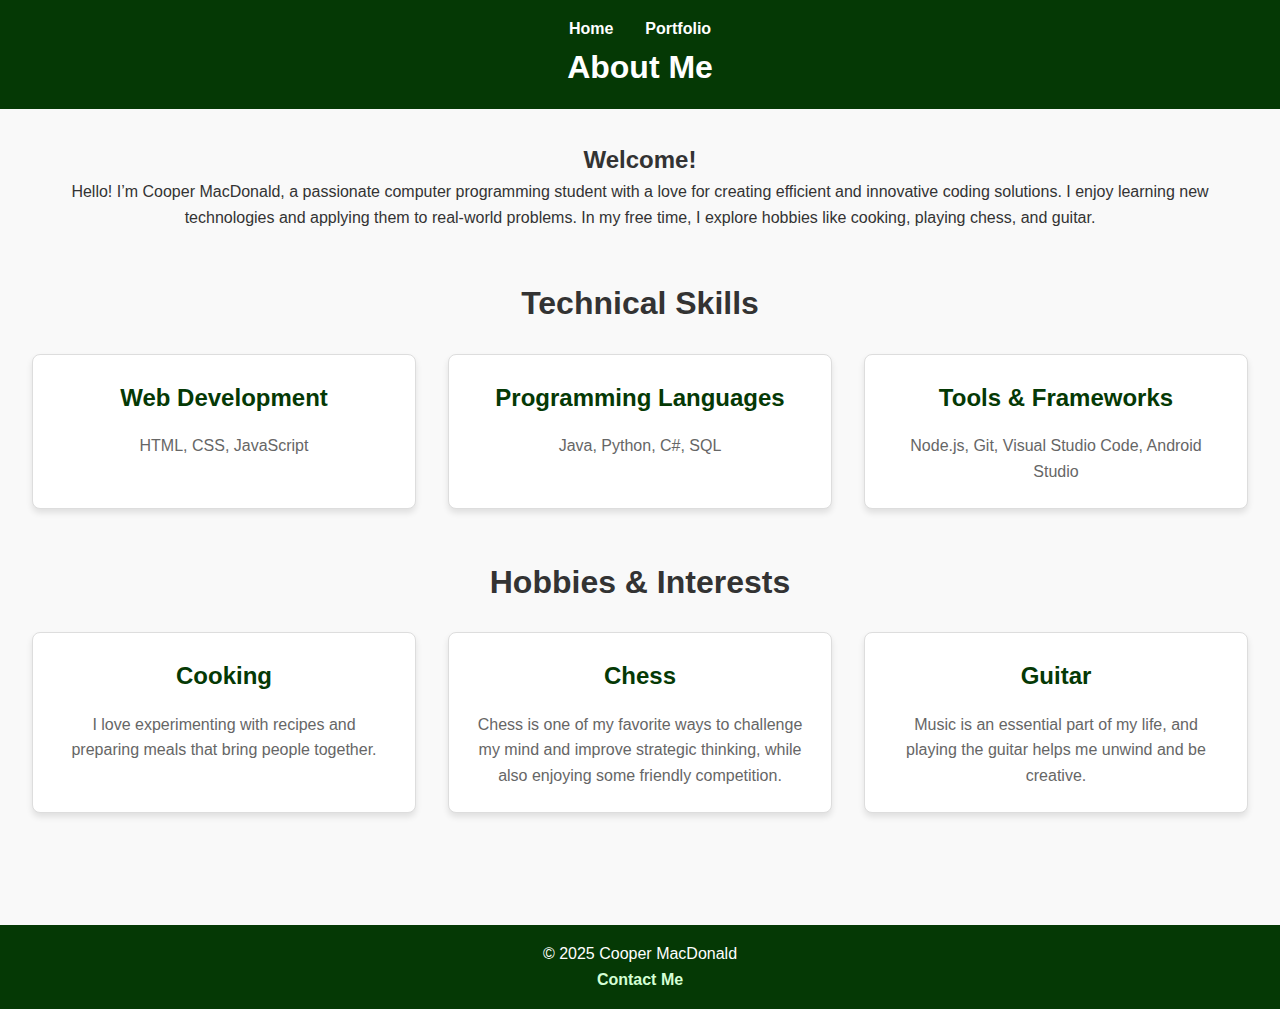
<file: index.html>
<!-- 
 -------------------------------------------------------------- 
 Project: Cooper MacDonald's Portfolio 
 Author: Cooper MacDonald 
 Date: January 20, 2025 
 Description: This is the index page for my portfolio website. 
 -------------------------------------------------------------- 
-->
<!DOCTYPE html>
<html lang="en">
<head>
  <meta charset="UTF-8">
  <meta name="viewport" content="width=device-width, initial-scale=1.0">
  <title>Cooper MacDonald's Portfolio</title>
  <link rel="stylesheet" href="../styles/portfolio.css">
</head>
<body>
  <header>
    <nav>
      <ul>
        <li><a href="index.html">Home</a></li>
        <li><a href="pages/portfolio.html">Portfolio</a></li>
      </ul>
    </nav>
    <h1>About Me</h1>
  </header>

  <main>
    <section class="about">
      <h2>Welcome!</h2>
      <p>Hello! I’m Cooper MacDonald, a passionate computer programming student with a love for creating efficient and innovative coding solutions. I enjoy learning new technologies and applying them to real-world problems. In my free time, I explore hobbies like cooking, playing chess, and guitar.</p>
    </section>

    <!-- Skills Section -->
    <section class="skills">
      <h2>Technical Skills</h2>
      <div class="skill-set">
        <div class="skill">
          <h3>Web Development</h3>
          <p>HTML, CSS, JavaScript</p>
        </div>
        <div class="skill">
          <h3>Programming Languages</h3>
          <p>Java, Python, C#, SQL</p>
        </div>
        <div class="skill">
          <h3>Tools & Frameworks</h3>
          <p>Node.js, Git, Visual Studio Code, Android Studio</p>
        </div>
      </div>
    </section>

    <!-- Hobbies Section -->
    <section class="hobbies">
      <h2>Hobbies & Interests</h2>
      <div class="hobby-list">
        <div class="hobby">
          <h3>Cooking</h3>
          <p>I love experimenting with recipes and preparing meals that bring people together.</p>
        </div>
        <div class="hobby">
          <h3>Chess</h3>
          <p>Chess is one of my favorite ways to challenge my mind and improve strategic thinking, while also enjoying some friendly competition.</p>
        </div>
        <div class="hobby">
          <h3>Guitar</h3>
          <p>Music is an essential part of my life, and playing the guitar helps me unwind and be creative.</p>
        </div>
      </div>
    </section>
  </main>

  <footer>
    <p>&copy; 2025 Cooper MacDonald</p>
    <a href="mailto:cooper.macdonald@dcmail.ca">Contact Me</a>
  </footer>
</body>
</html>
</file>
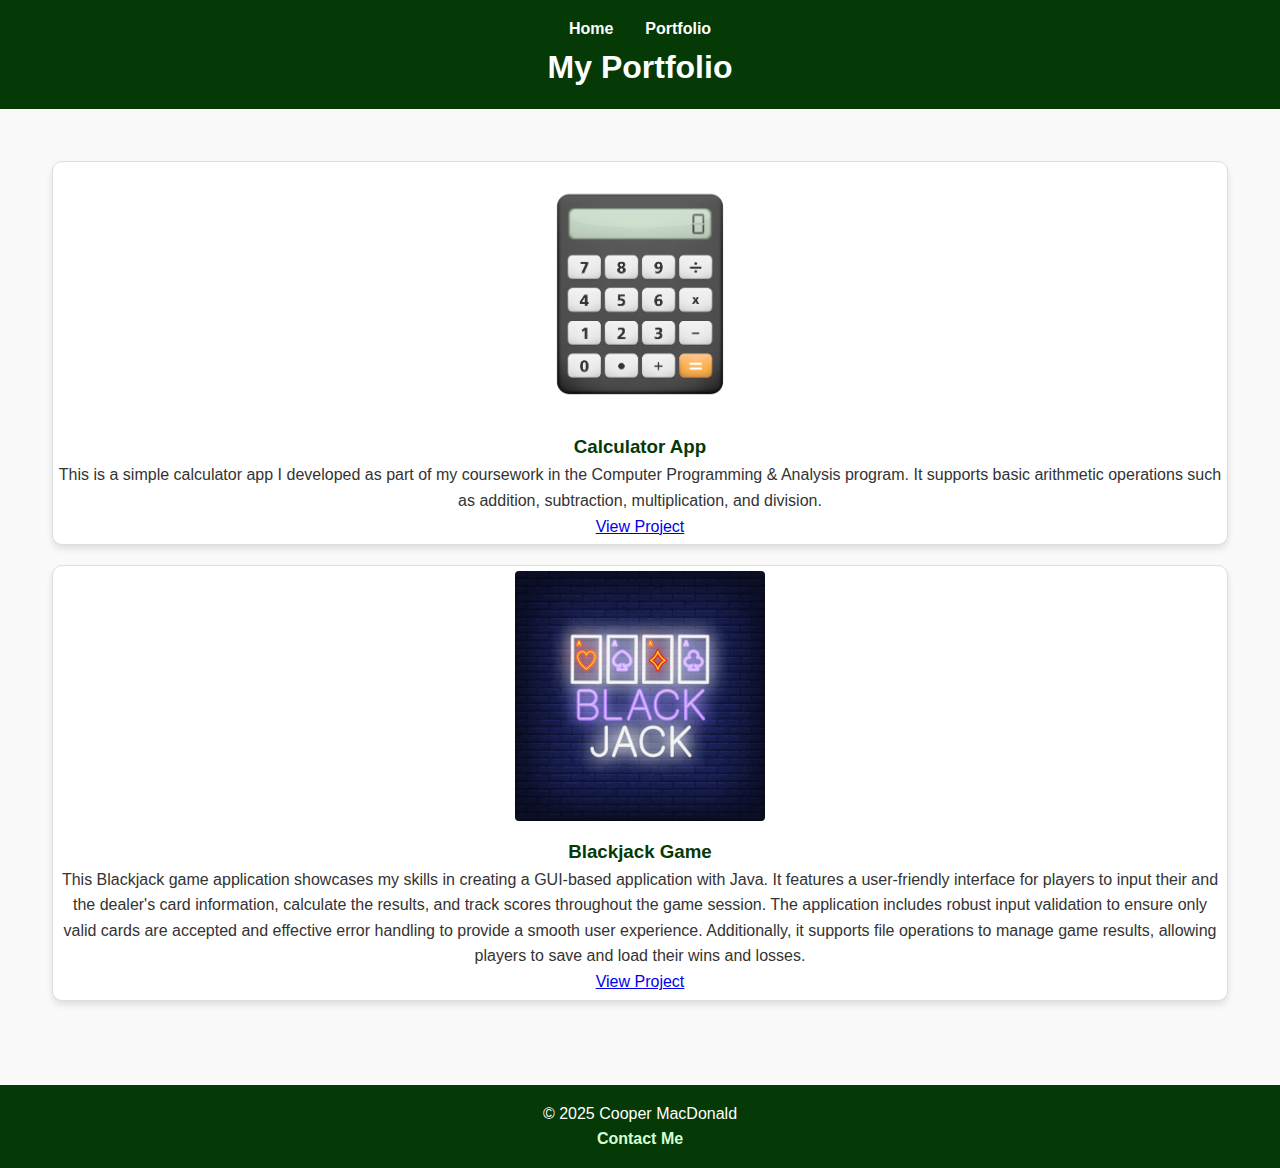
<file: pages/portfolio.html>
<!-- 
 -------------------------------------------------------------- 
 File: portfolio.html
 Author: Cooper MacDonald 
 Date: January 20, 2025 
 Description: This is the portfolio page showcasing my projects.
 -------------------------------------------------------------- 
-->
<!DOCTYPE html>
<html lang="en">
<head>
  <meta charset="UTF-8">
  <meta name="viewport" content="width=device-width, initial-scale=1.0">
  <title>Portfolio</title>
  <link rel="stylesheet" href="../styles/portfolio.css">
</head>
<body>
  <header>
    <nav>
      <ul>
        <li><a href="../index.html">Home</a></li>
        <li><a href="portfolio.html" class="active">Portfolio</a></li>
      </ul>
    </nav>
    <h1>My Portfolio</h1>
  </header>

  <main>
    <section class="projects">
      <article class="card">
        <img src="../assets/images/calculator.png" alt="Calculator App Thumbnail">
        <h3>Calculator App</h3>
        <p>This is a simple calculator app I developed as part of my coursework in the Computer Programming & Analysis program. It supports basic arithmetic operations such as addition, subtraction, multiplication, and division.</p>
        <a href="../assets/projects/calculator.java" target="_blank">View Project</a>
      </article>
    </section>

    <section class="projects">
        <article class="card">
          <img src="../assets/images/blackjack.jpg" alt="Blackjack Neon Sign Thumbnail">
          <h3>Blackjack Game</h3>
          <p>This Blackjack game application showcases my skills in creating a GUI-based application with Java. It features a user-friendly interface for players to input their and the dealer's card information, calculate the results, and track scores throughout the game session. The application includes robust input validation to ensure only valid cards are accepted and effective error handling to provide a smooth user experience. Additionally, it supports file operations to manage game results, allowing players to save and load their wins and losses.</p>
          <a href="../assets/projects/blackjack.txt" target="_blank">View Project</a>
        </article>
      </section>
  </main>

  <footer>
    <p>&copy; 2025 Cooper MacDonald</p>
    <a href="mailto:cooper.macdonald@dcmail.ca">Contact Me</a>
  </footer>
</body>
</html>
</file>
<file: styles/portfolio.css>
body, h1, h2, h3, p, ul, li {
  margin: 0;
  padding: 0;
  box-sizing: border-box;
}

body {
  font-family: Arial, sans-serif;
  line-height: 1.6;
  background-color: #f9f9f9;
  color: #333;
}

header {
  background-color: #053905; 
  color: white;
  padding: 1rem 0;
  text-align: center;
}

header nav ul {
  list-style: none;
  display: flex;
  justify-content: center;
  padding: 0;
}

header nav ul li {
  margin: 0 1rem;
}

header nav ul li a {
  color: white;
  text-decoration: none;
  font-weight: bold;
  transition: color 0.3s;
}

header nav ul li a:hover {
  color: #d4ffd4;
}

main {
  padding: 2rem;
  text-align: center;
}

/* About Section */
.about {
  margin-bottom: 3rem;
}

.skills, .hobbies {
  margin-bottom: 3rem;
}

/* Skills Section */
.skills h2, .hobbies h2 {
  font-size: 2rem;
  margin-bottom: 1.5rem;
}

.skill-set {
  display: grid;
  grid-template-columns: repeat(auto-fit, minmax(250px, 1fr));
  gap: 2rem;
}

.skill {
  background-color: white;
  padding: 1.5rem;
  border: 1px solid #ddd;
  border-radius: 8px;
  box-shadow: 0 4px 6px rgba(0, 0, 0, 0.1);
  transition: transform 0.3s, box-shadow 0.3s;
}

.skill h3 {
  color: #053905;
  font-size: 1.5rem;
  margin-bottom: 1rem;
}

.skill p {
  color: #666;
  font-size: 1rem;
}

.skill:hover {
  transform: translateY(-5px);
  box-shadow: 0 6px 10px rgba(0, 0, 0, 0.15);
}

/* Hobbies Section */
.hobby-list {
  display: grid;
  grid-template-columns: repeat(auto-fit, minmax(250px, 1fr));
  gap: 2rem;
}

.hobby {
  background-color: white;
  padding: 1.5rem;
  border: 1px solid #ddd;
  border-radius: 8px;
  box-shadow: 0 4px 6px rgba(0, 0, 0, 0.1);
  transition: transform 0.3s, box-shadow 0.3s;
}

.hobby h3 {
  color: #053905;
  font-size: 1.5rem;
  margin-bottom: 1rem;
}

.hobby p {
  color: #666;
  font-size: 1rem;
}

.hobby:hover {
  transform: translateY(-5px);
  box-shadow: 0 6px 10px rgba(0, 0, 0, 0.15);
}

/* Projects Section */
.card {
  background: white;
  border: 1px solid #ddd;
  padding: 5px;
  border-radius: 10px;
  margin: 20px;
  box-shadow: 0 4px 6px rgba(0, 0, 0, 0.1);
  transition: transform 0.3s, box-shadow 0.3s;
}

.card:hover {
  transform: translateY(-5px);
  box-shadow: 0 6px 10px rgba(0, 0, 0, 0.15);
}

.card img {
  max-width: 100%;
  height: auto;
  max-height: 250px;
  border-radius: 4px;
}

.card h3 {
  margin-top: 0.5rem;
  color: #053905; 
}

footer {
  text-align: center;
  padding: 1rem 0;
  background: #053905;
  color: white;
  margin-top: 2rem;
}

footer a {
  color: #d4ffd4;
  text-decoration: none;
  font-weight: bold;
}
</file>
